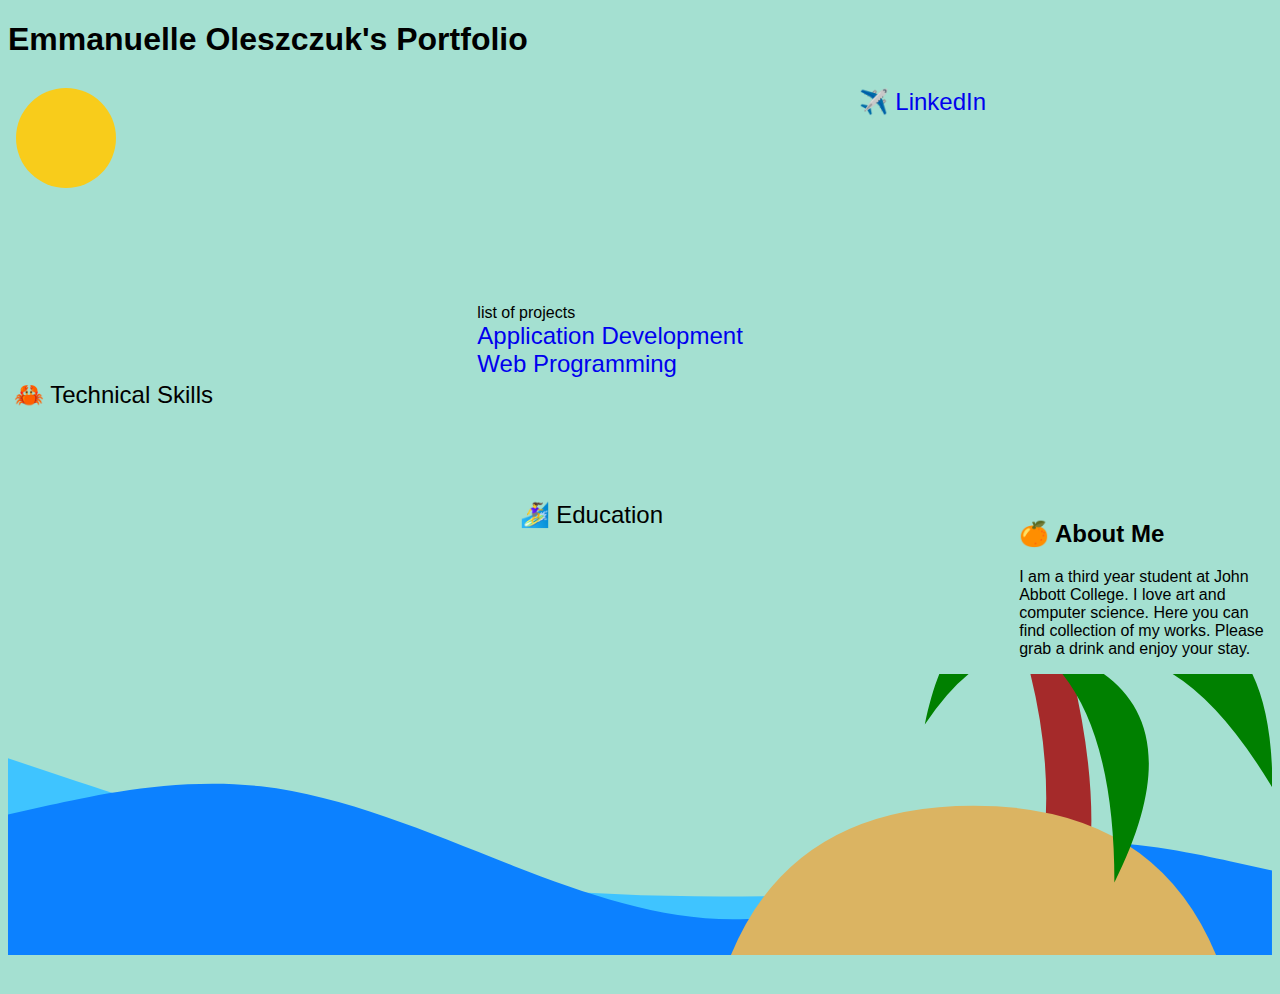
<file: index.html>
<!DOCTYPE html>
<html lang="en">
<head>
    <meta charset="UTF-8">
    <meta http-equiv="X-UA-Compatible" content="IE=edge">
    <meta name="viewport" content="width=device-width, initial-scale=1.0">
    <title> Oleszczuk </title>
    <link rel="stylesheet" href="./style.css" type="text/css">
</head>
<header>
    <h1> Emmanuelle Oleszczuk's Portfolio</h1>
</header>


<body id="sky-background">

    <div class="main-grid">
        <div class="top-page-container main-grid-item">
            <div class="grid-item">
                <svg height="200" width="200">
                    <circle cx="50" cy="50" r="50" stroke-width="3" fill="#f8cc1b" />
                  </svg>
            </div>
            <div class="grid-item"></div>
            <div class="grid-item">
                <a href="https://www.linkedin.com/in/emmanuelle-oleszczuk-4186821a2"> ✈️ LinkedIn </a>
            </div>
    
        </div>

        <div class="middle-page-container main-grid-item">
            <div class="list projects grid-item">
                <ul>
                    <li>  list of projects </li>
                    <li> <a href="./projects/project1.html">Application Development</a></li>
                    <li> <a href="./projects/project2.html">Web Programming</a></li>
                    <li> <a href="./projects/project3.html"></a></li>
                </ul>

            </div>

            <div class="dropdown list-technologies">
                <button> 🦀 Technical Skills </button>
                <ul class="dropdown-content">
                    <li class="tech">✓ C#, Java</li>
                    <li class="tech">✓ JavaScript, CSS, HTML</li>
                    <li class="tech">✓ SQL Server, MySQL, SQLite</li>
                    <li class="tech">✓ Node.js, ASP.NET</li>
                    <li class="tech">✓ PowerShell, Bash</li>
                </ul>
            </div>
        </div>

        <div class="bottom-page-container main-grid-item" >

            <div class="about-me">
                <h2>🍊 About Me</h2>
                <p> I am a third year student at John Abbott College.
                    I love art and computer science.
                    Here you can find collection of my works.
                    Please grab a drink and enjoy your stay.
                </p>
            </div>





            <div class="dropdown education">
                <button>🏄‍♀️ Education </button>
                <span class="dropdown-content education"> 
                    <p class="diploma"><b> College Diploma in Computer Science</b></p>
                    <p class="timeline"> September 2020 - Winter 2023</p>
                    <p class="abbott"> John Abbott College</p>
                    <br/>
                    <p class="diploma"><b>Pre-university College Diploma in Social Science with a Commerce Profile and a Certificate in Indigenous Studies</b></p>
                    <p class="timeline"> September 2016 - Winter 2018</p>
                    <p class="abbott">John Abbott College</p>
                </span>
            </div>

            <div class="background palm">
                <svg xmlns="http://www.w3.org/2000/svg"
                viewBox="-650 220 1200 500">
                    <path fill="green" fill-opacity="1" d="M 0 300 C 50 50 200 100 250 150 Q 550 50 550 400 Q 400 150 250 200 C 350 250 400 350 300 550 Q 300 300 200 200 Q 100 150 0 300 "></path>
               </svg>
            </div>
            <div class="background tree">
                <svg xmlns="http://www.w3.org/2000/svg"
                viewBox="-1000 200 1400 310">
                    <path fill="brown" fill-opacity="1" d="M 100 550 Q 200 350 100 100 Q 100 100 150 100 Q 250 400 150 550 Z"></path>
               </svg>
            </div>

            <div class="background island">
                <svg xmlns="http://www.w3.org/2000/svg" 
                viewBox="-700 -100 1440 320">
                    <path fill="#DBB462" fill-opacity="1" d="M 100 300 Q 150 50 400 50 Q 650 50 700 300 Z"></path>
                </svg>
            </div>
            <div class="background water">
                <svg xmlns="http://www.w3.org/2000/svg"
                 viewBox="0 0 1440 320">
                <path fill="#0C81FF" fill-opacity="1" d="M0,160L48,149.3C96,139,192,117,288,128C384,139,480,181,576,218.7C672,256,768,288,864,277.3C960,267,1056,213,1152,197.3C1248,181,1344,203,1392,213.3L1440,224L1440,320L1392,320C1344,320,1248,320,1152,320C1056,320,960,320,864,320C768,320,672,320,576,320C480,320,384,320,288,320C192,320,96,320,48,320L0,320Z"></path></svg>
            </div>
            <div class="background water2">
                <svg xmlns="http://www.w3.org/2000/svg" viewBox="0 0 1440 320"><path fill="#3FC4FF" fill-opacity="1" d="M0,96L80,122.7C160,149,320,203,480,229.3C640,256,800,256,960,250.7C1120,245,1280,235,1360,229.3L1440,224L1440,320L1360,320C1280,320,1120,320,960,320C800,320,640,320,480,320C320,320,160,320,80,320L0,320Z"></path></svg>
            </div>
        </div>
    </div>

</body>
</html>
</file>
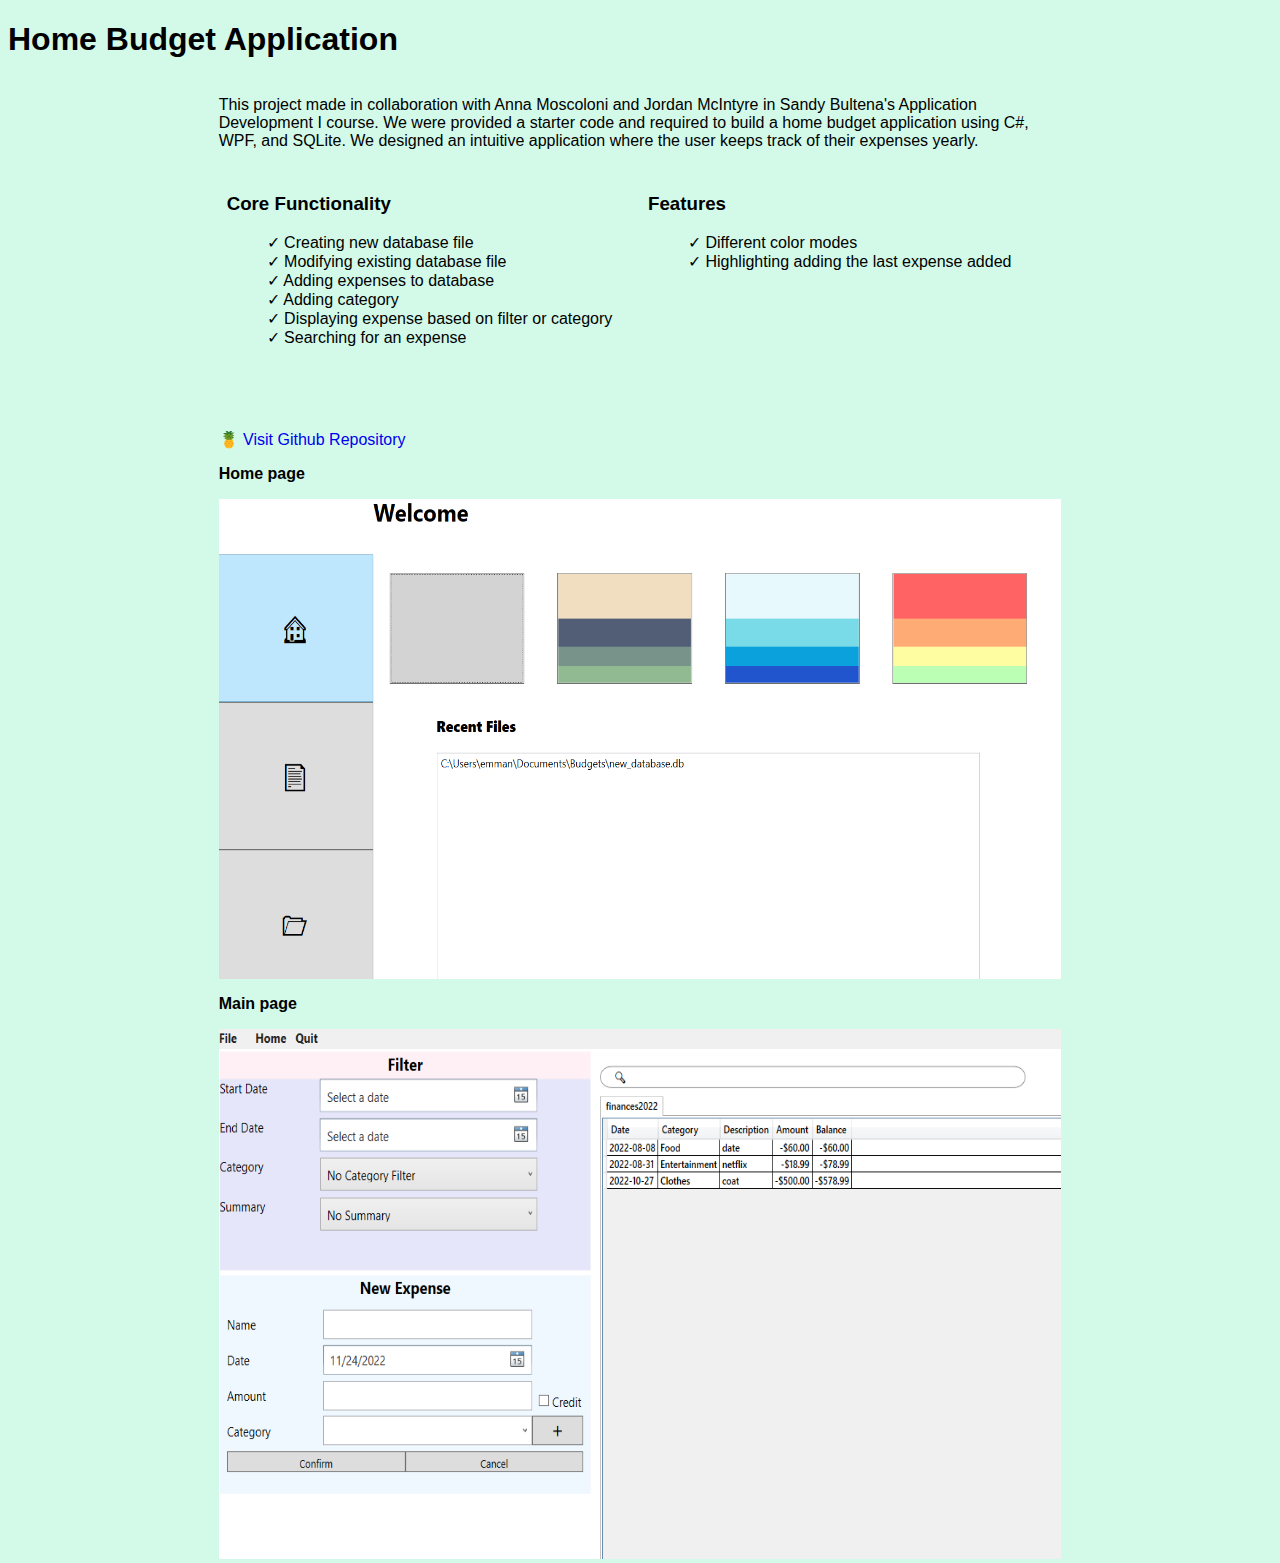
<file: projects/project1.html>
<!DOCTYPE html>
<html lang="en">
<head>
    <meta charset="UTF-8">
    <meta http-equiv="X-UA-Compatible" content="IE=edge">
    <meta name="viewport" content="width=device-width, initial-scale=1.0">
    <link rel="stylesheet" href="../projectpagestyle.css">
    <title>Application Development</title>
</head>
<body>
    <h1>Home Budget Application</h1>
    <div class="project-container">
        <div class="project-description">
            <p>
                This project made in collaboration with Anna Moscoloni and Jordan McIntyre in Sandy Bultena's Application Development I course. We were provided a starter code and required to build a home budget application using C#, WPF, and SQLite. We designed an intuitive application where the user keeps track of their expenses yearly.
            </p>


            <div class="list-container">
                <div class="list">
                    <h3>Core Functionality</h3>
                    <ul class="cores">
                        <li>✓ Creating new database file</li>
                        <li>✓ Modifying existing database file</li>
                        <li>✓ Adding expenses to database</li>
                        <li>✓ Adding category</li>
                        <li>✓ Displaying expense based on filter or category</li>
                        <li>✓ Searching for an expense</li>
                    </ul>
                </div> 

                <div class="list">
                    <h3>Features</h3>
                    <ul class="feature">
                        <li>✓ Different color modes</li>
                        <li>✓ Highlighting adding the last expense added</li>
                    </ul>
                </div>

            </div>

        </div>
        <div class="button-container">
            <a href="https://github.com/Emmanuelle-Oles/Home_Budget_2022"> 🍍 Visit Github Repository </a>
        </div>

        <div class="project-images">

            <div class="home-page-container">
                <p class="title">Home page</p>
                <img class="app screenshot" src="../img/app_dev.png">
            </div>

            <div class="expense-page-container">
                <p class="title">Main page</p>
                <img class="app screenshot" src="../img/app_dev_2.png">
            </div>

        </div>
        

    </div>
    
</body>
</html>
</file>
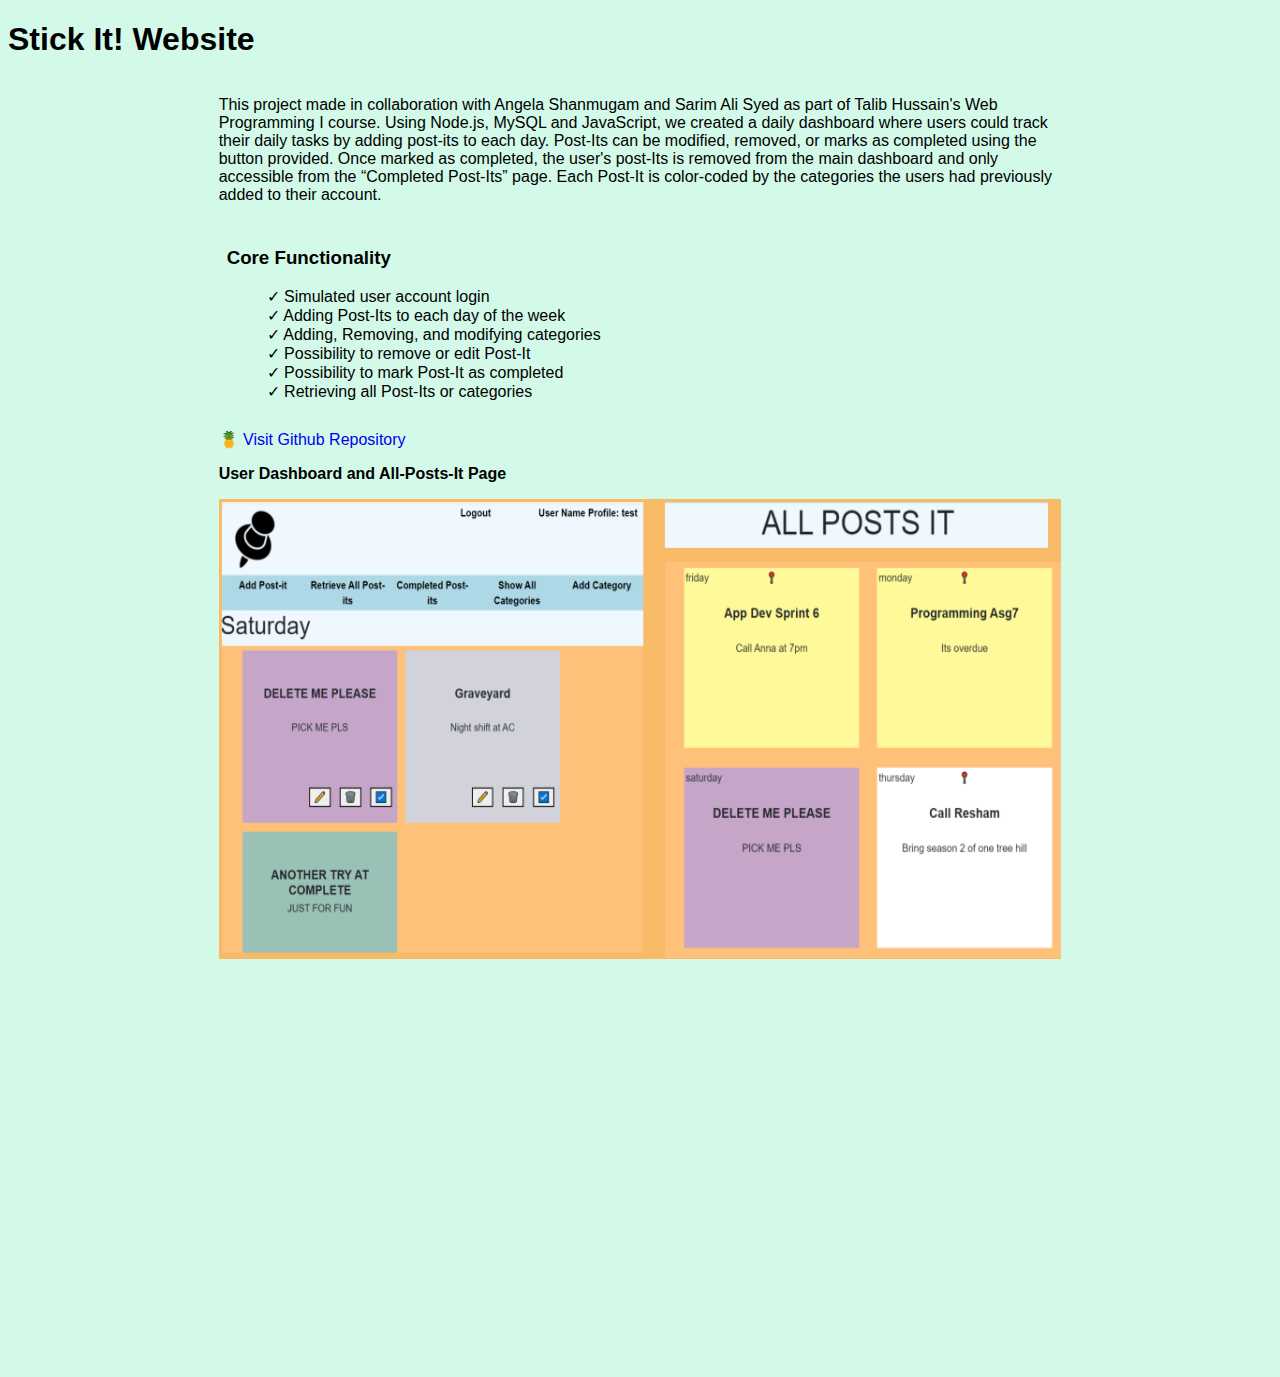
<file: projects/project2.html>
<!DOCTYPE html>
<html lang="en">
<head>
    <meta charset="UTF-8">
    <meta http-equiv="X-UA-Compatible" content="IE=edge">
    <meta name="viewport" content="width=device-width, initial-scale=1.0">
    <link rel="stylesheet" href="../projectpagestyle.css">
    <title>Web Programming</title>
</head>
<body>
    <h1>Stick It! Website</h1>
    <div class="project-container">
        <div class="project-description">
            <p>
                This project made in collaboration with Angela Shanmugam and Sarim Ali Syed as part of Talib Hussain's Web Programming I course.
                Using Node.js, MySQL and JavaScript, we created a daily dashboard where users could track their daily tasks by adding post-its to each day.
                Post-Its can be modified, removed, or marks as completed using the button provided. Once marked as completed, the user's post-Its is removed from the main dashboard and only accessible from the “Completed Post-Its” page. Each Post-It is color-coded by the categories the users had previously added to their account. 
            </p>

            <div class="list-container">
                <div class="list">
                    <h3>Core Functionality</h3>
                    <ul class="cores">
                        <li>✓ Simulated user account login</li>
                        <li>✓ Adding Post-Its to each day of the week</li>
                        <li>✓ Adding, Removing, and modifying categories</li>
                        <li>✓ Possibility to remove or edit Post-It</li>
                        <li>✓ Possibility to mark Post-It as completed</li>
                        <li>✓ Retrieving all Post-Its or categories</li>
                    </ul>
                </div> 

            </div>

        </div>
        <div class="button-container">
            <a href="https://github.com/Emmanuelle-Oles/stick_it"> 🍍 Visit Github Repository </a>
        </div>

        <div class="project-images">
            <div class="expense-page-container">
                <p class="title">User Dashboard and All-Posts-It Page</p>
                <img class="web screenshot" src="../img/web_programming_2.png">
            </div>

        </div>
    </div>
    
</body>
</html>
</file>
<file: style.css>
*{
    font-family: "Helvetica";
}

a{
    text-decoration: none;
    font-size: 1.5em;
}

button{
    font-size: 1.5em;
    border: none;
    background-color: transparent;
}

a:hover{
    font-weight: bolder;

}

.main-grid{
    display: grid;
    grid-template-rows: 150px 270px 150px;
    
}

button:hover{
    font-weight: bolder;
    

}

li{
    list-style: none;
}

.education p{
    margin: 0.1em;

}


.dropdown{
    position: relative;
    display:inline-block;
}

.dropdown-content{
    display: none;
    /* position: absolute; */
    z-index: 1;
}

.dropdown:hover .dropdown-content{
    display: block;
}

/* .main-grid-item{
} */

.top-page-container{
    display: grid;
    grid-template-columns: 1fr 1fr 1fr;
}


.grid-item{
    margin: 0.5em;
}

/* middle of the page content */

.middle-page-container{
    display: grid;
    grid-template-columns: 1fr 1fr 1fr;
    grid-template-rows: 50px 100px 100px 200px;
}

.list-technologies{
    grid-column-start: 1;
    grid-column-end: 2;
    grid-row-start: 3;
    grid-row-end: 3;
}

.projects{
    grid-column-start: 2;
    grid-column-end: 3;
    grid-row-start: 2;
    grid-row-end: 3;

}

/* bottom of the page content */

.bottom-page-container{
    display: grid;
    height:100%;
    grid-template-columns: 1fr 1fr 1fr 1fr 1fr;
    grid-template-rows: 1fr 1fr 1fr 1fr;

}


.water{
    grid-column-start: 1;
    grid-column-end: 6;
    grid-row-start: 4;
    grid-row-end: 5;
    z-index: 1;
}

.water2{
    grid-column-start: 1;
    grid-column-end: 6;
    grid-row-start: 4;
    grid-row-end: 5;
    z-index: 0;
}
.island{
    grid-column-start: 1;
    grid-column-end: 6;
    grid-row-start: 4;
    grid-row-end: 5;
    z-index: 2;
    
}

.tree{
    grid-column-start: 1;
    grid-column-end: 6;
    grid-row-start: 3;
    grid-row-end: 5;
    z-index: 2;
}

.palm{
    grid-column-start: 3;
    grid-column-end: 6;
    grid-row-start: 4;
    grid-row-end: 5;
    z-index: 3;
}

.about-me{
    grid-column-start: 5;
    grid-column-end: 6;
    grid-row-start: 2;
    grid-row-end: 3;
}

.education{
    grid-column-start: 3;
    grid-column-end: 3;
    grid-row-start: 2;
    grid-row-end:5;
    z-index: 4;
}





#sky-background{

    background-color: #a4e0d1 ;
}
</file>
<file: projectpagestyle.css>
*{
    font-family: "Helvetica";
    background-color: #D3FAE9;
}

a{
    text-decoration: none;
    font-size: 1em;
}

li{
    list-style-type: none;
}

.project-container{
    display: grid;
    grid-template-columns: 1fr 4fr 1fr;
    grid-template-rows: 100px 100px 100px 50px;
}

.project-description{
    grid-column-start: 2;
    grid-column-end: 3;
    grid-row-start: 1;
    grid-row-end: 3;
}

.project-images{
    grid-column-start:2;
    grid-column-end: 3;
    grid-row-start: 6;
    grid-row-end: 6;
    display: grid;
    grid-template-rows: 1fr 1fr;

}

.title{
    font-weight: bolder;
}

.home-page-container{
    grid-row-start:1;
    grid-row-end:2;
}
.user-page-container{
    grid-row-start:2;
    grid-row-end:3;
}
.button-container{
    grid-column-start: 2;
    grid-column-end: 3;
    grid-row-start: 5;
    grid-row-end:6;

}
.screenshot{
    height: 100%;
    width: 100%;

}

.list-container{
    display: flex;
    grid-column-start: 2;
    grid-column-end: 3;
    grid-row-start: 2;
    grid-row-end: 4;
}

.list{
    flex: 1;
    margin: 0.5rem;
}
</file>
